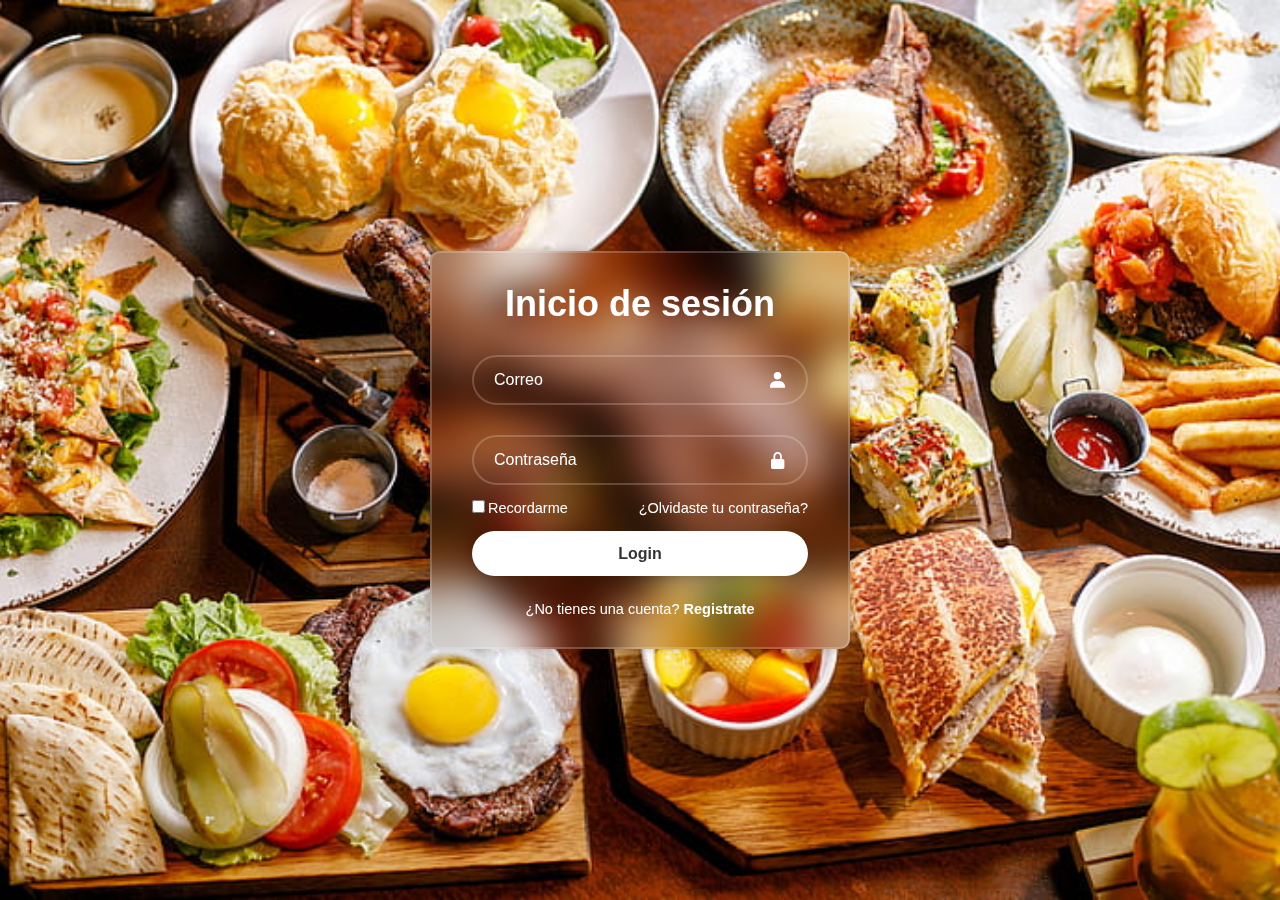
<file: index.html>
<!DOCTYPE html>
<html lang="en">

<head>
    <meta charset="UTF-8">
    <meta name="viewport" content="width=device-width, initial-scale=1.0">
    <title>Login</title>
    <link rel="stylesheet" href=" assets/css/style.css">
    <link href='https://unpkg.com/boxicons@2.1.4/css/boxicons.min.css' rel='stylesheet'>
</head>

<body>
    <div id="envoltura">
        <div class="envoltura">
            <form action="">
                <h1>Inicio de sesión</h1>
                <div class="input-box">
                    <input type="email" placeholder="Correo" id="correo"  required>
                    <i class='bx bxs-user'></i>
                </div>

                <div class="input-box">
                    <input type="password" placeholder="Contraseña" id="Contraseña"  required>
                    <i class='bx bxs-lock-alt'></i>
                </div>

                <div class="recordarme">
                    <label><input type="checkbox">Recordarme</label>
                    <a href="#">¿Olvidaste tu contraseña?</a>
                </div>

                <button  class="btn" type="button" onclick="ValidarFormulario()">Login </button>

                <div class="link-registro">
                    <p>¿No tienes una cuenta?
                        <a href="#">Registrate</a>
                    </p>
                </div>
                <div id="message"></div>
            </form>
        </div>
    </div>

    <script>       
    function ValidarFormulario() {
        const correo1=document.getElementById('correo').value
        const Contraseña1=document.getElementById('Contraseña').value
        const mensaje = document.getElementById('message')

        const correctoUsuario = "usuario@gmail.com";
        const correctaContraseña ="1234";

        if(correo1 === correctoUsuario && Contraseña1 === correctaContraseña ){
            document.location.href = "../assets/html/main.html";
        }else{
            mensaje.textContent =" Correo o Contraseña incorrectos"
            mensaje.style.color="red"
        }

    }
    </script>
</body>

</html>
</file>
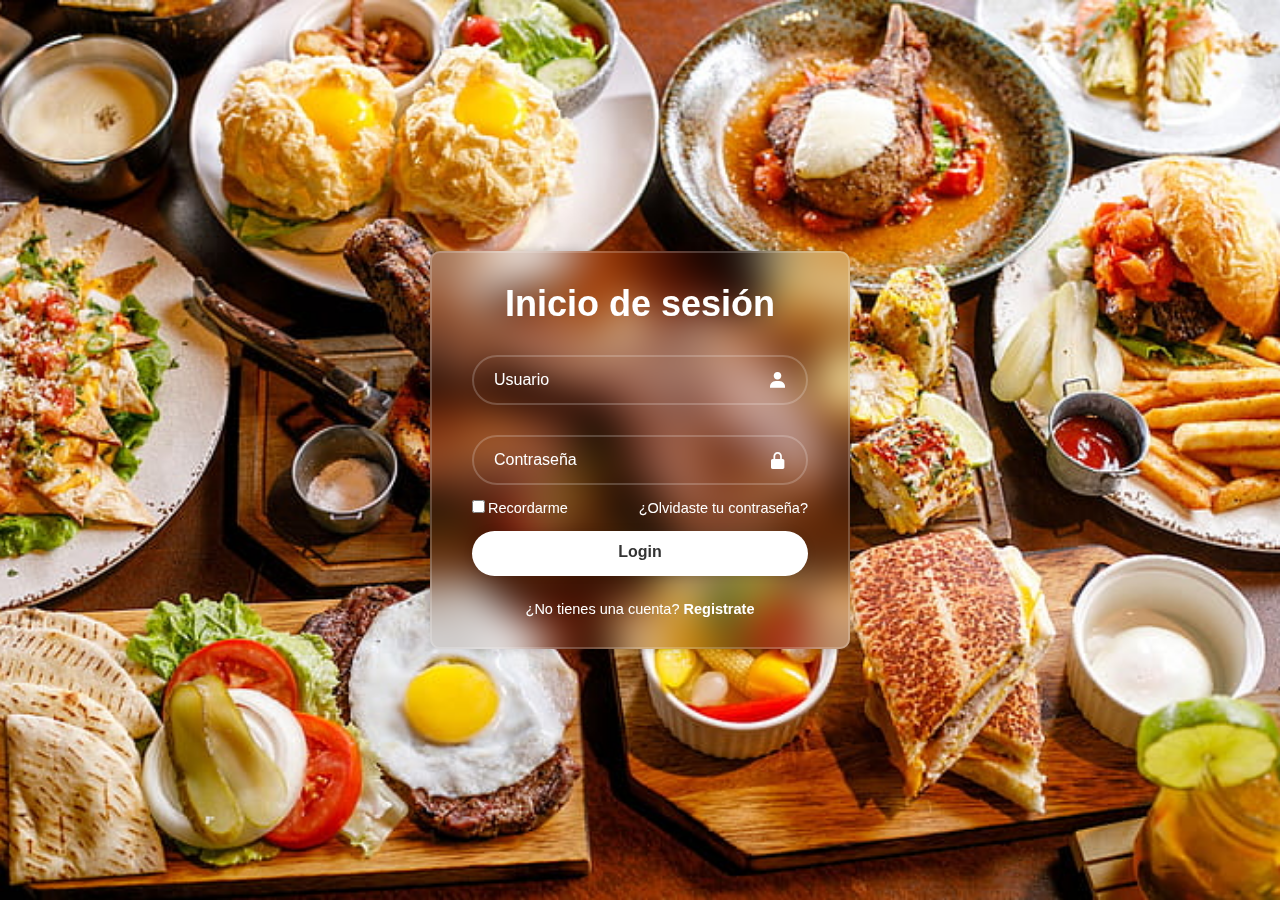
<file: sabores-latam-main/index.html>
<!DOCTYPE html>
<html lang="en">
    
<head>
    <meta charset="UTF-8">
    <meta name="viewport" content="width=device-width, initial-scale=1.0">
    <title>Login</title>
    <link rel="stylesheet" href="assets/css/style.css">
    <link href='https://unpkg.com/boxicons@2.1.4/css/boxicons.min.css' rel='stylesheet'>
</head>

<body>
    <div id="envoltura">
        <div class="envoltura">
            <form action="">
                <h1>Inicio de sesión</h1>
                <div class="input-box">
                    <input type="text" placeholder="Usuario" required>
                    <i class='bx bxs-user'></i>
                </div>

                <div class="input-box">
                    <input type="password" placeholder="Contraseña" required>
                    <i class='bx bxs-lock-alt'></i>
                </div>

                <div class="recordarme">
                    <label><input type="checkbox">Recordarme</label>
                    <a href="#">¿Olvidaste tu contraseña?</a>
                </div>

                <a type="submit" class="btn" href="assets/html/main.html">Login</a>

                <div class="link-registro">
                    <p>¿No tienes una cuenta?
                        <a href="#">Registrate</a>
                    </p>
                </div>
            </form>
        </div>
    </div>
</body>

</html>
</file>
<file: assets/css/style.css>
@import url('https://fonts.googleapis.com/css2?family=Poppins:ital,wght@0,100;0,200;0,300;0,400;0,500;0,600;0,700;0,800;0,900;1,100;1,200;1,300;1,400;1,500;1,600;1,700;1,800;1,900&display=swap');
@import url("https://cdn.jsdelivr.net/npm/bootstrap-icons@1.11.3/font/bootstrap-icons.min.css");

:root {
    --primary-color: rgb(197, 37, 56);
    --box-width: 300px;
    --box-large: 370px;
    --color-white: #EDEDED;
    --color-black: #000000;
    --color-card: #ffffff;
    --color-gris: #353131;
    --border-radius: 0.5rem;
    --color-ejemplo-img: #00000044;
}

* {
    margin: 0;
    padding: 0;
    box-sizing: border-box;
    text-decoration: none;
    list-style: none;
}

html {
    scroll-behavior: smooth;
}

body {
    font-family: "Poppins", sans-serif;
}

/* Form */

#envoltura {
    display: flex;
    justify-content: center;
    align-items: center;
    min-height: 100vh;
    background: url('../images/background-login.webp') no-repeat;
    background-size: cover;
    background-position: center;
}

.envoltura {
    width: 420px;
    background: transparent;
    border: 2px solid rgba(255, 255, 255, .2);
    backdrop-filter: blur(20px);
    box-shadow: 0 0 10px rgba(0, 0, 0, .2);
    color: #fff;
    border-radius: 10px;
    padding: 30px 40px;
    font-family: 'Franklin Gothic Medium', 'Arial Narrow', Arial, sans-serif;
}

.envoltura h1 {
    font-size: 36px;
    text-align: center;
}

.envoltura .input-box {
    position: relative;
    width: 100%;
    height: 50px;
    margin: 30px 0;
}

.input-box input {
    width: 100%;
    height: 100%;
    background: transparent;
    border: none;
    outline: none;
    border: 2px solid rgba(255, 255, 255, .2);
    border-radius: 40px;
    font-size: 16px;
    color: #fff;
    padding: 20px 45px 20px 20px;
}

.input-box input::placeholder {

    color: #fff;

}

.input-box i {
    position: absolute;
    right: 20px;
    top: 25px;
    transform: translateY(-50%);
    font-size: 20px;

}

.envoltura .recordarme {
    display: flex;
    justify-content: space-between;
    font-size: 14.5px;
    margin: -15px 0 15px;
}

.recordarme label input {
    accent-color: #fff;
    margin-right: 3px;
}

.recordarme a {
    color: #fff;
    text-decoration: none;
}

.recordarme a:hover {
    text-decoration: underline;
}

.envoltura .btn {
    padding: 12px;
    display: block;
    width: 100%;
    height: 45px;
    background: #fff;
    border: none;
    outline: none;
    border-radius: 40px;
    box-shadow: 0 0 10px rgba(0, 0, 0, .1);
    cursor: pointer;
    font-size: 16px;
    color: #333;
    font-weight: 600;
    text-decoration: none;
    text-align: center;
}

.envoltura .link-registro {
    font-size: 14.5px;
    text-align: center;
    margin: 25px 0 0 0;
}

.link-registro p a {
    color: #fff;
    text-decoration: none;
    font-weight: 600;
}

.link-registro p a:hover {
    text-decoration: underline;
}

/* Home */

img {
    max-width: 100%;
}

.container {
    max-width: 1200px;
    margin: 0 auto;
}

.header {
    background-color: #F7EFD8;
    display: flex;
    align-items: center;
    min-height: 70vh;
    padding: 100px 0;
}

.menu {
    position: absolute;
    top: 0;
    left: 0;
    right: 0;
    display: flex;
    align-items: center;
    justify-content: space-between;
    padding: 10px 0;
}

.logo {
    color: var(--primary-color);
    font-size: 25px;
    font-weight: 800;
    text-transform: uppercase;
}
a.logofooter{
    color: var(--color-white);
    display: flex;
    justify-content: center;
    font-size: 25px;
    font-weight: 800;
    text-transform: uppercase;
    margin: 0 0 2rem 0;
}
a.logofooter:hover{
    transform: none !important;

}
.menu .navbar ul li {
    position: relative;
    float: left;
    transition: all 0.3s ease;
}

.menu .navbar ul li a {
    font-size: 18px;
    padding: 20px;
    color: #333128;
    display: block;
    font-weight: 600;
}

#menu {
    display: none;
}

.menu-icono {
    width: 25px;
}

.menu label {
    cursor: pointer;
    display: none;
}

.submenu {
    position: relative;
}

.submenu #cart {
    display: none;
    opacity: 0;
}

.submenu:hover #cart {
    display: block;
    position: absolute;
    right: 0;
    backdrop-filter: blur(10px);
    top: 100%;
    z-index: 1;
    background-color: #4E4B5076;
    padding: 20px;
    min-width: 400px;
    animation: fadeIn 0.3s ease forwards;
}

@keyframes fadeIn {
    0% {
        opacity: 0;
        transform: translateY(-20px);
    }

    100% {
        opacity: 1;
        transform: translateY(0);
    }
}

table {
    width: 100%;
    text-align: center;
}

th,
td {
    color: #FFFFFF;
}

a,
button {
    transition: all 0.3s ease;
}

a:hover,
button:hover {
    transform: scale(1.1);
}



.btn-1 {
    display: inline-block;
    margin-top: 15px;
    padding: 7px 25px;
    border-radius: 5px;
    color: #FFFFFF;
    background-color: var(--primary-color);
}

.header-content {
    display: flex;
}

.header-txt {
    flex-basis: 50%;
}

.header-txt span {
    font-size: 16px;
    color: var(--primary-color);
    font-weight: 700;
    margin-bottom: 15px;
    display: block;
}

.header-txt h1 {
    font-size: 55px;
    line-height: 1;
    color: #333128;
    margin-bottom: 25px;
}

.header p,
.information p {
    font-size: 16px;
    color: #181713;
    margin-bottom: 45px;
}

.btn-2 {
    display: inline-block;
    padding: 13px 25px;
    color: #FFFFFF;
    border-radius: 25px;
    background-color: var(--primary-color);
    text-transform: capitalize;
}

.header-img {
    flex-basis: 50%;
    text-align: center;
}

.header-img img {
    width: 350px;
    border-radius: 50px;
    animation: bounce 2s infinite;
}

@keyframes bounce {
    50% {
        transform: translate(0, 8px);
    }
}

.information {
    width: 70%;
    box-shadow: 0 0 20px rgba(0, 0, 0, 0.2);
    padding: 25px 75px;
    margin-top: -75px;
    margin-bottom: 75px;
    background-color: #FFFFFF;
}

.information-content {
    text-align: center;
    display: flex;
    justify-content: space-between;
}

.info img {
    width: 35px;
}

h3 {
    font-size: 17px;
    color: #181713;
    text-transform: capitalize;
}

.info p {
    margin-bottom: 0;
}

/* Scroll */

.products {
    scroll-margin-top: 55px;
}

/* Products */

.products {
    padding: 0 0 100px 0;
    text-align: center;
}

.products h2 {
    font-size: 40px;
    color: #181713;
    text-transform: capitalize;
    margin: 20px 0 55px 0;
}

.cards.cardsGrid {
    background-color: var(--color-card);
    padding: 1rem;
    display: flex;
    flex-direction: column;
    height: var(--box-large);
    width: var(--box-width);
    border-radius: var(--border-radius);
    transition: all 0.3s ease;
}

.cards.cards.cardsGrid:hover {
    box-shadow: 2px 19px 24px -5px rgba(0, 0, 0, 0.83);
    -webkit-box-shadow: 2px 19px 24px -5px rgba(0, 0, 0, 0.83);
    -moz-box-shadow: 2px 19px 24px -5px rgba(0, 0, 0, 0.83);
}

.products img {
    cursor: pointer;
    background-color: #764545;
    max-height: 10rem;
    width: auto;
    border-radius: var(--border-radius);
}

.products h1 {
    display: flex;
    font-size: 3rem;
    justify-content: center;
    font-family: "Roboto", sans-serif;
    font-weight: 700;
    font-style: normal;
}

.products h4 {
    margin: 10px 0;
    overflow: clip;
    width: 100%;
    font-family: "Roboto", sans-serif;
    font-weight: 500;
    font-style: italic;
    font-size: 1.5rem;
    font-weight: 600;
    color: var(--light);
    text-transform: capitalize;
    text-wrap: nowrap;
    text-overflow: ellipsis;
}

.products p,
.products button {
    font-family: "Roboto", sans-serif;
    font-weight: 300;
    font-style: normal;
    margin: 0 0 10px 0;
}

.ul-list {
    display: flex;
    justify-content: center;
    padding: 0;
    gap: 0.25rem;
    margin-top: 0.25rem;
    margin-bottom: 0.80rem;
}

.ul-list,
.item-list {
    list-style: none;
}

.item-list .list-button {
    cursor: pointer;
    padding: 0.5rem;
    font-size: 0.75rem;
    color: var(--color-black);
    border: var(--color-gris);
    border-radius: 0.55rem;
    transition: all 0.3s ease;
    margin: 0;
    background-color: rgb(197, 37, 56);
    color: #ffff;
}

.list-button:hover {
    transform: scale(1.1);
}

.list-button:focus {
    background-color: var(--color-ejemplo-img);
    border: 2px solid var(--color-black);
    box-shadow: inset 0px 1px 4px var(--color-black);
}

.special span {
    margin: 0 10px;
}

.buy-button {
    background-color: var(--primary-color);
    color: #ffff;
    border: 0;
    border-radius: 0.55rem;
    padding: 10px;
}

.buy-button:hover {
    background-color: rgb(155, 20, 36);
}

footer {
    padding: 40px 0;
    background-color: var(--primary-color);
}

.footer-content {
    display: flex;
    justify-content: space-evenly;
    margin-bottom: -10px;
}

.footer-column h3 {
    text-align: center;
    color: #FFFFFF;
    font-size: 17px;
    margin-bottom: 10px;
}

.footer-column a {
    color: #F3F3F3;
    font-size: 15px;
    display: block;
    text-align: center;
    margin-bottom: 10px;
}

.footer-column a:hover {
    color: #FFFFFF;
}

.footer-column form {
    margin-top: 10px;
    text-align: center;
}

.footer-column label {
    font-size: 15px;
    display: block;
    color: #FFFFFF;
    margin: 5px 0px;
}

.footer-column input[type="text"],
.footer-column input[type="email"] {
    font-family: "Poppins", sans-serif;
    width: 100%;
    padding: 3px;
    border-radius: 5px;
    border: 1px solid #FFFFFF;
    background-color: transparent;
    color: #FFFFFF;
    outline: none;
}

.footer-column button[type="submit"] {
    margin-top: 9px;
    display: inline-block;
    padding: 10px 25px;
    color: var(--primary-color);
    border-radius: 25px;
    background-color: var(--color-white);
    border: none;
    text-transform: capitalize;
    cursor: pointer;
}

@media (max-width: 1280px) {
    .container {
        max-width: 900px;
    }
}

@media (max-width: 991px) {
    .menu {
        padding: 30px;
    }

    .menu label {
        display: initial;
    }

    .menu .navbar {
        position: absolute;
        top: 100%;
        left: 0;
        right: 0;
        background-color: #303030;
        display: none;
    }

    .menu .navbar ul li {
        width: 100%;
    }

    .menu .navbar ul li a {
        color: #FFFFFF;
    }

    .menu .navbar ul li a:hover {
        transform: translateX(15px);
    }

    .logo {
        display: none;
    }

    #menu:checked~.navbar {
        display: initial;
        animation: fadeOut 1s ease;
    }

    @keyframes fadeOut {
        from {
            opacity: 0;
        }

        to {
            opacity: 1;
        }
    }

    .submenu:hover #cart {
        min-width: 300px;
    }

    .header {
        min-height: 0vh;
        padding: 100px 30px;
    }

    .header-content {
        flex-direction: column;
        text-align: center;
        margin-bottom: -40px;
    }

    .header-img {
        margin-top: 45px;
    }

    .header-img img {
        width: 300px;
    }

    .information {
        display: none;
    }

    .cardsGrid , .container-section{
        display: grid;
        grid-template-columns: repeat(2, 1fr) !important;
        grid-template-rows: repeat(2, 1fr);
    }

    footer {
        padding: 30px;
    }

    .footer-content {
        flex-direction: column;
        text-align: center;
    }

    .footer-column {
        margin-bottom: 15px;
    }

    .footer-column input[type="text"],
    .footer-column input[type="email"] {
        width: 70%;
    }

    .img-cards{
        width: 170px;
        height: 90px;
    }

    .cardsGrid-2{
            grid-template-columns: repeat(1, 1fr) !important;

    }


}

.cardsGrid, .container-section{
    display: grid;
    grid-template-columns: repeat(3, 1fr);
    grid-template-rows: repeat(2, 1fr);
}

.cardsGrid-2{
    display: grid;
    grid-template-columns: repeat(2, 1fr);
    grid-template-rows: repeat(2, 1fr);
    gap:50px;
}
</file>
<file: sabores-latam-main/assets/css/style.css>
@import url('https://fonts.googleapis.com/css2?family=Poppins:ital,wght@0,100;0,200;0,300;0,400;0,500;0,600;0,700;0,800;0,900;1,100;1,200;1,300;1,400;1,500;1,600;1,700;1,800;1,900&display=swap');
@import url("https://cdn.jsdelivr.net/npm/bootstrap-icons@1.11.3/font/bootstrap-icons.min.css");

:root {
    --primary-color: rgb(197, 37, 56);
    --box-width: 300px;
    --box-large: 370px;
    --color-white: #EDEDED;
    --color-black: #000000;
    --color-card: #ffffff;
    --color-gris: #353131;
    --border-radius: 0.5rem;
    --color-ejemplo-img: #00000044;
}

* {
    margin: 0;
    padding: 0;
    box-sizing: border-box;
    text-decoration: none;
    list-style: none;
}

html {
    scroll-behavior: smooth;
}

body {
    font-family: "Poppins", sans-serif;
}

/* Form */

#envoltura {
    display: flex;
    justify-content: center;
    align-items: center;
    min-height: 100vh;
    background: url('../images/background-login.jpeg') no-repeat;
    background-size: cover;
    background-position: center;
}

.envoltura {
    width: 420px;
    background: transparent;
    border: 2px solid rgba(255, 255, 255, .2);
    backdrop-filter: blur(20px);
    box-shadow: 0 0 10px rgba(0, 0, 0, .2);
    color: #fff;
    border-radius: 10px;
    padding: 30px 40px;
    font-family: 'Franklin Gothic Medium', 'Arial Narrow', Arial, sans-serif;
}

.envoltura h1 {
    font-size: 36px;
    text-align: center;
}

.envoltura .input-box {
    position: relative;
    width: 100%;
    height: 50px;
    margin: 30px 0;
}

.input-box input {
    width: 100%;
    height: 100%;
    background: transparent;
    border: none;
    outline: none;
    border: 2px solid rgba(255, 255, 255, .2);
    border-radius: 40px;
    font-size: 16px;
    color: #fff;
    padding: 20px 45px 20px 20px;
}

.input-box input::placeholder {

    color: #fff;

}

.input-box i {
    position: absolute;
    right: 20px;
    top: 25px;
    transform: translateY(-50%);
    font-size: 20px;

}

.envoltura .recordarme {
    display: flex;
    justify-content: space-between;
    font-size: 14.5px;
    margin: -15px 0 15px;
}

.recordarme label input {
    accent-color: #fff;
    margin-right: 3px;
}

.recordarme a {
    color: #fff;
    text-decoration: none;
}

.recordarme a:hover {
    text-decoration: underline;
}

.envoltura .btn {
    padding: 12px;
    display: block;
    width: 100%;
    height: 45px;
    background: #fff;
    border: none;
    outline: none;
    border-radius: 40px;
    box-shadow: 0 0 10px rgba(0, 0, 0, .1);
    cursor: pointer;
    font-size: 16px;
    color: #333;
    font-weight: 600;
    text-decoration: none;
    text-align: center;
}

.envoltura .link-registro {
    font-size: 14.5px;
    text-align: center;
    margin: 25px 0 0 0;
}

.link-registro p a {
    color: #fff;
    text-decoration: none;
    font-weight: 600;
}

.link-registro p a:hover {
    text-decoration: underline;
}

/* Home */

img {
    max-width: 100%;
}

.container {
    max-width: 1200px;
    margin: 0 auto;
}

.header {
    background-color: #F7EFD8;
    display: flex;
    align-items: center;
    min-height: 70vh;
    padding: 100px 0;
}

.menu {
    position: absolute;
    top: 0;
    left: 0;
    right: 0;
    display: flex;
    align-items: center;
    justify-content: space-between;
    padding: 10px 0;
}

.logo {
    color: var(--primary-color);
    font-size: 25px;
    font-weight: 800;
    text-transform: uppercase;
}

.menu .navbar ul li {
    position: relative;
    float: left;
    transition: all 0.3s ease;
}

.menu .navbar ul li a {
    font-size: 18px;
    padding: 20px;
    color: #333128;
    display: block;
    font-weight: 600;
}

#menu {
    display: none;
}

.menu-icono {
    width: 25px;
}

.menu label {
    cursor: pointer;
    display: none;
}

.submenu {
    position: relative;
}

.submenu #cart {
    display: none;
    opacity: 0;
}

.submenu:hover #cart {
    display: block;
    position: absolute;
    right: 0;
    backdrop-filter: blur(10px);
    top: 100%;
    z-index: 1;
    background-color: #4E4B5076;
    padding: 20px;
    min-width: 400px;
    animation: fadeIn 0.3s ease forwards;
}

@keyframes fadeIn {
    0% {
        opacity: 0;
        transform: translateY(-20px);
    }

    100% {
        opacity: 1;
        transform: translateY(0);
    }
}

table {
    width: 100%;
    text-align: center;
}

th,
td {
    color: #FFFFFF;
}

a,
button {
    transition: all 0.3s ease;
}

a:hover,
button:hover {
    transform: scale(1.1);
}

.btn-1 {
    display: inline-block;
    margin-top: 15px;
    padding: 7px 25px;
    border-radius: 5px;
    color: #FFFFFF;
    background-color: var(--primary-color);
}

.header-content {
    display: flex;
}

.header-txt {
    flex-basis: 50%;
}

.header-txt span {
    font-size: 16px;
    color: var(--primary-color);
    font-weight: 700;
    margin-bottom: 15px;
    display: block;
}

.header-txt h1 {
    font-size: 55px;
    line-height: 1;
    color: #333128;
    margin-bottom: 25px;
}

.header p,
.information p {
    font-size: 16px;
    color: #181713;
    margin-bottom: 45px;
}

.btn-2 {
    display: inline-block;
    padding: 13px 25px;
    color: #FFFFFF;
    border-radius: 25px;
    background-color: var(--primary-color);
    text-transform: capitalize;
}

.header-img {
    flex-basis: 50%;
    text-align: center;
}

.header-img img {
    width: 350px;
    border-radius: 50px;
    animation: bounce 2s infinite;
}

@keyframes bounce {
    50% {
        transform: translate(0, 8px);
    }
}

.information {
    width: 70%;
    box-shadow: 0 0 20px rgba(0, 0, 0, 0.2);
    padding: 25px 75px;
    margin-top: -75px;
    margin-bottom: 75px;
    background-color: #FFFFFF;
}

.information-content {
    text-align: center;
    display: flex;
    justify-content: space-between;
}

.info img {
    width: 35px;
}

h3 {
    font-size: 17px;
    color: #181713;
    text-transform: capitalize;
}

.info p {
    margin-bottom: 0;
}

/* Scroll */

.products {
    scroll-margin-top: 55px;
}

/* Products */

.products {
    padding: 0 0 100px 0;
    text-align: center;
}

.products h2 {
    font-size: 40px;
    color: #181713;
    text-transform: capitalize;
    margin-bottom: 55px;
}

.container-section {
    display: flex;
    gap: 2rem 2rem;
    flex-direction: row;
    flex-wrap: wrap;
    justify-content: center;
}

.cards.cardsGrid {
    background-color: var(--color-card);
    padding: 1rem;
    display: flex;
    flex-direction: column;
    height: var(--box-large);
    width: var(--box-width);
    border-radius: var(--border-radius);
    transition: all 0.3s ease;
}

.cards.cards.cardsGrid:hover {
    box-shadow: 2px 19px 24px -5px rgba(0, 0, 0, 0.83);
    -webkit-box-shadow: 2px 19px 24px -5px rgba(0, 0, 0, 0.83);
    -moz-box-shadow: 2px 19px 24px -5px rgba(0, 0, 0, 0.83);
}

.products img {
    cursor: pointer;
    background-color: #764545;
    height: 10rem;
    width: 100%;
    border-radius: var(--border-radius);
}

.products h1 {
    display: flex;
    font-size: 3rem;
    justify-content: center;
    font-family: "Roboto", sans-serif;
    font-weight: 700;
    font-style: normal;
}

.products h4 {
    margin: 10px 0;
    overflow: clip;
    width: 100%;
    font-family: "Roboto", sans-serif;
    font-weight: 500;
    font-style: italic;
    font-size: 1.5rem;
    font-weight: 600;
    color: var(--light);
    text-transform: capitalize;
    text-wrap: nowrap;
    text-overflow: ellipsis;
}

.products p,
.products button {
    font-family: "Roboto", sans-serif;
    font-weight: 300;
    font-style: normal;
    margin: 0 0 10px 0;
}

.ul-list {
    display: flex;
    justify-content: center;
    padding: 0;
    gap: 0.25rem;
    margin-top: 0.25rem;
    margin-bottom: 0.80rem;
}

.ul-list,
.item-list {
    list-style: none;
}

.item-list .list-button {
    cursor: pointer;
    padding: 0.5rem;
    font-size: 0.75rem;
    color: var(--color-black);
    border: var(--color-gris);
    border-radius: 0.55rem;
    transition: all 0.3s ease;
    margin: 0;
    background-color: rgb(197, 37, 56);
    color: #ffff;
}

.list-button:hover {
    transform: scale(1.1);
}

.list-button:focus {
    background-color: var(--color-ejemplo-img);
    border: 2px solid var(--color-black);
    box-shadow: inset 0px 1px 4px var(--color-black);
}

.special span {
    margin: 0 10px;
}

.buy-button {
    background-color: var(--primary-color);
    color: #ffff;
    border: 0;
    border-radius: 0.55rem;
    padding: 10px;
}

.buy-button:hover {
    background-color: rgb(155, 20, 36);
}

footer {
    padding: 40px 0;
    background-color: var(--primary-color);
}

.footer-content {
    display: flex;
    justify-content: space-evenly;
    margin-bottom: -10px;
}

.footer-column h3 {
    text-align: center;
    color: #FFFFFF;
    font-size: 17px;
    margin-bottom: 10px;
}

.footer-column a {
    color: #F3F3F3;
    font-size: 15px;
    display: block;
    text-align: center;
    margin-bottom: 10px;
}

.footer-column a:hover {
    color: #FFFFFF;
}

.footer-column form {
    margin-top: 10px;
    text-align: center;
}

.footer-column label {
    font-size: 15px;
    display: block;
    color: #FFFFFF;
    margin: 5px 0px;
}

.footer-column input[type="text"],
.footer-column input[type="email"] {
    font-family: "Poppins", sans-serif;
    width: 100%;
    padding: 3px;
    border-radius: 5px;
    border: 1px solid #FFFFFF;
    background-color: transparent;
    color: #FFFFFF;
    outline: none;
}

.footer-column button[type="submit"] {
    margin-top: 9px;
    display: inline-block;
    padding: 10px 25px;
    color: var(--primary-color);
    border-radius: 25px;
    background-color: var(--color-white);
    border: none;
    text-transform: capitalize;
    cursor: pointer;
}

@media (max-width: 1280px) {
    .container {
        max-width: 900px;
    }
}

@media (max-width: 991px) {
    .menu {
        padding: 30px;
    }

    .menu label {
        display: initial;
    }

    .menu .navbar {
        position: absolute;
        top: 100%;
        left: 0;
        right: 0;
        background-color: #303030;
        display: none;
    }

    .menu .navbar ul li {
        width: 100%;
    }

    .menu .navbar ul li a {
        color: #FFFFFF;
    }

    .menu .navbar ul li a:hover {
        transform: translateX(15px);
    }

    .logo {
        display: none;
    }

    #menu:checked~.navbar {
        display: initial;
        animation: fadeOut 1s ease;
    }

    @keyframes fadeOut {
        from {
            opacity: 0;
        }

        to {
            opacity: 1;
        }
    }

    .submenu:hover #cart {
        min-width: 300px;
    }

    .header {
        min-height: 0vh;
        padding: 100px 30px;
    }

    .header-content {
        flex-direction: column;
        text-align: center;
        margin-bottom: -40px;
    }

    .header-img {
        margin-top: 45px;
    }

    .header-img img {
        width: 300px;
    }

    .information {
        display: none;
    }

    .products {
        padding: 30px;
    }

    footer {
        padding: 30px;
    }

    .footer-content {
        flex-direction: column;
        text-align: center;
    }

    .footer-column {
        margin-bottom: 15px;
    }

    .footer-column input[type="text"],
    .footer-column input[type="email"] {
        width: 70%;
    }
}

.cardsGrid {
    display: grid;
    grid-template-columns: repeat(4, 1fr);
    grid-template-rows: repeat(2, 1fr);
    grid-gap: 10px;
}
</file>
